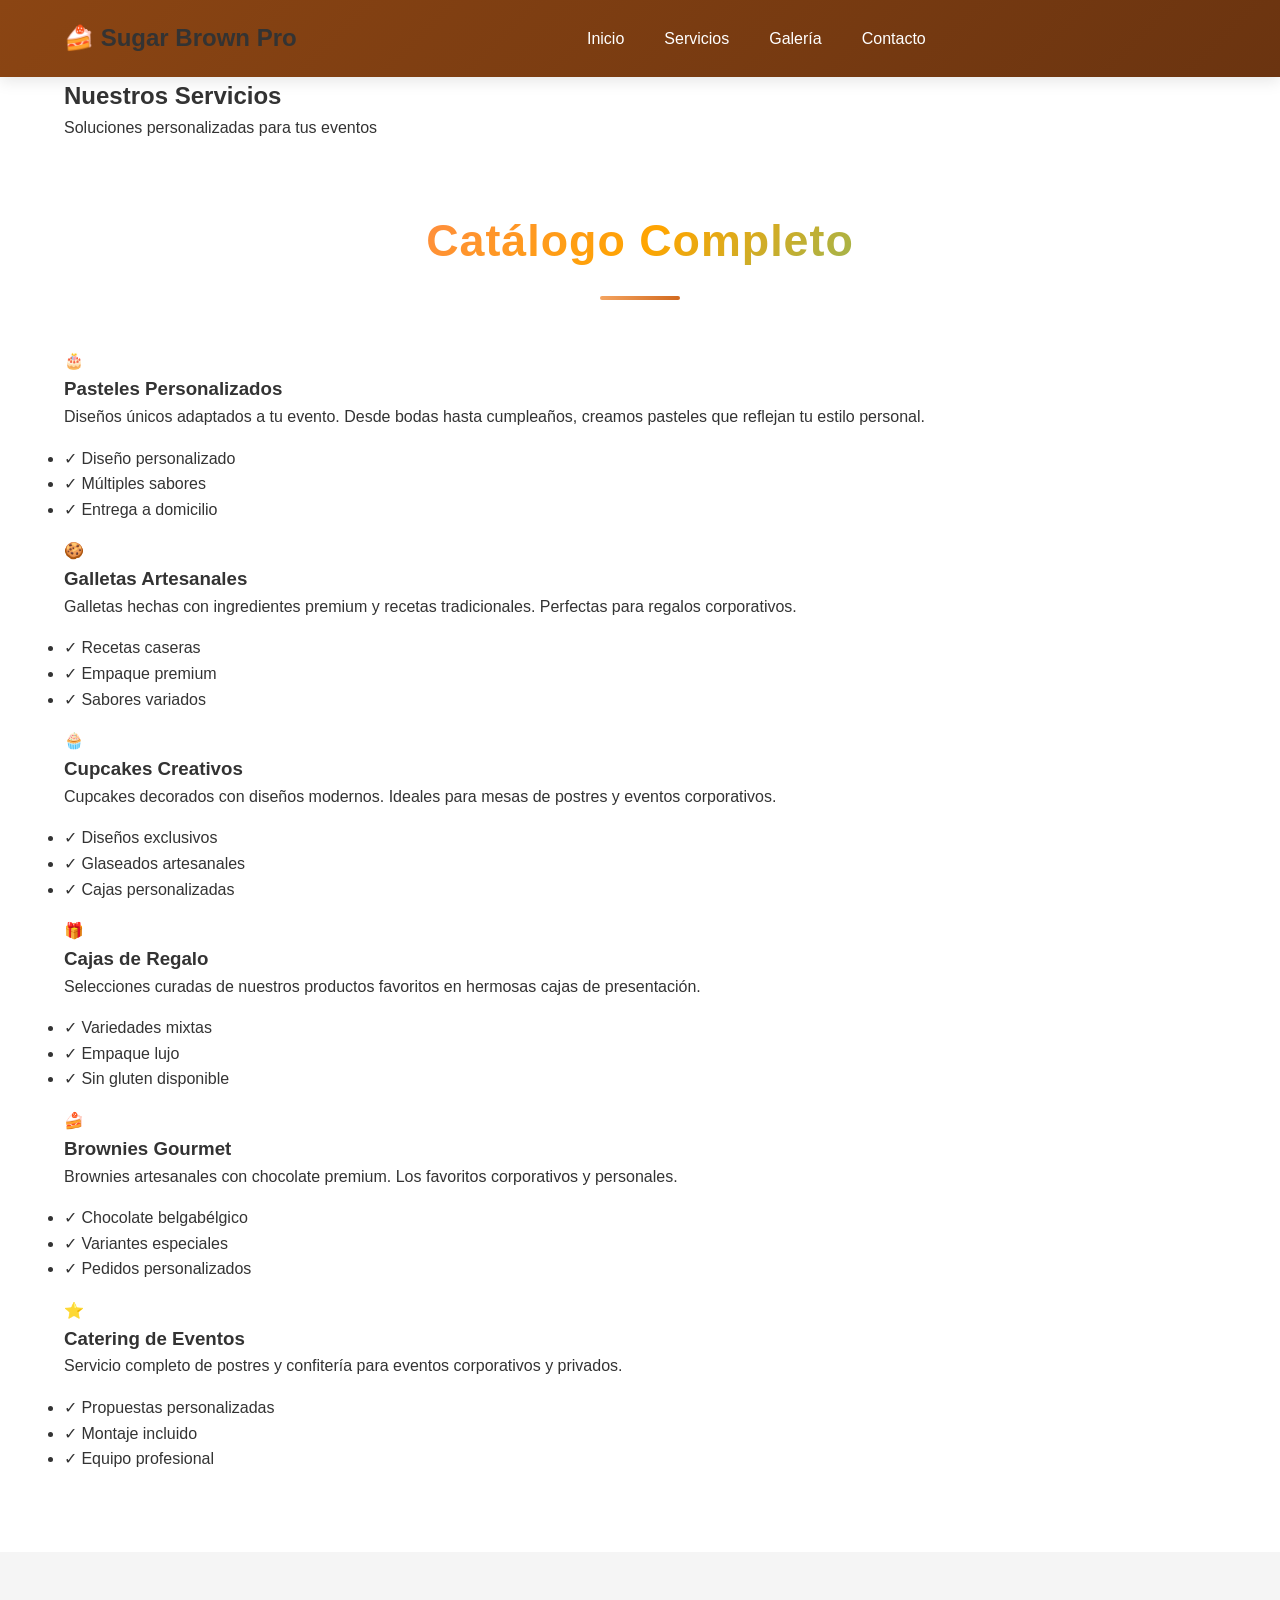
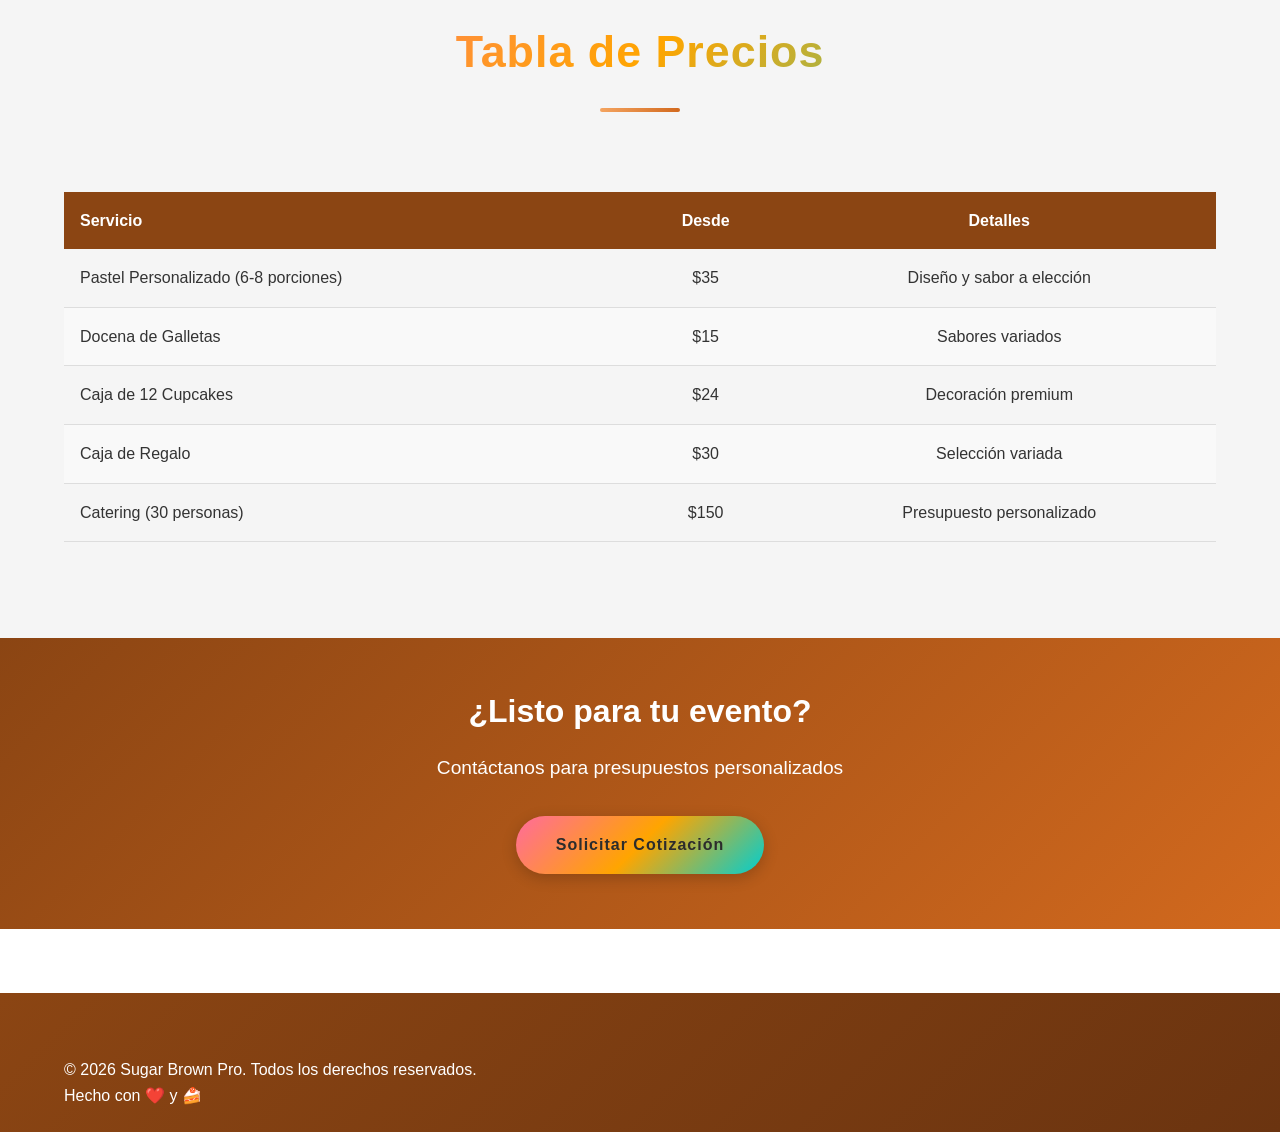
<file: pages/servicios.html>
<!DOCTYPE html>
<html lang="es">
<head>
    <meta charset="UTF-8">
    <meta name="viewport" content="width=device-width, initial-scale=1.0">
    <meta name="description" content="Servicios profesionales de Sugar Brown Pro">
    <title>Nuestros Servicios | Sugar Brown Pro</title>
    <link rel="stylesheet" href="../style.css">
</head>
<body>
    <!-- Navegación -->
    <nav class="navbar">
        <div class="container">
            <div class="navbar-brand">
                <h1 class="logo">🍰 Sugar Brown Pro</h1>
            </div>
            <ul class="navbar-menu">
                <li><a href="../index.html" class="nav-link">Inicio</a></li>
                <li><a href="#servicios" class="nav-link">Servicios</a></li>
                <li><a href="../index.html#galeria" class="nav-link">Galería</a></li>
                <li><a href="../index.html#contacto" class="nav-link">Contacto</a></li>
            </ul>
            <button class="menu-toggle" id="menuToggle">☰</button>
        </div>
    </nav>

    <!-- Hero Section -->
    <header class="hero">
        <div class="container">
            <div class="hero-content">
                <h2 class="hero-title">Nuestros Servicios</h2>
                <p class="hero-subtitle">Soluciones personalizadas para tus eventos</p>
            </div>
        </div>
    </header>

    <!-- Servicios Detallados -->
    <section id="servicios" class="servicios">
        <div class="container">
            <h2 class="section-title">Catálogo Completo</h2>
            
            <div class="servicios-grid">
                <div class="servicio-card">
                    <div class="servicio-icon">🎂</div>
                    <h3>Pasteles Personalizados</h3>
                    <p>Diseños únicos adaptados a tu evento. Desde bodas hasta cumpleaños, creamos pasteles que reflejan tu estilo personal.</p>
                    <ul style="text-align: left; margin: 1rem 0;">
                        <li>✓ Diseño personalizado</li>
                        <li>✓ Múltiples sabores</li>
                        <li>✓ Entrega a domicilio</li>
                    </ul>
                </div>

                <div class="servicio-card">
                    <div class="servicio-icon">🍪</div>
                    <h3>Galletas Artesanales</h3>
                    <p>Galletas hechas con ingredientes premium y recetas tradicionales. Perfectas para regalos corporativos.</p>
                    <ul style="text-align: left; margin: 1rem 0;">
                        <li>✓ Recetas caseras</li>
                        <li>✓ Empaque premium</li>
                        <li>✓ Sabores variados</li>
                    </ul>
                </div>

                <div class="servicio-card">
                    <div class="servicio-icon">🧁</div>
                    <h3>Cupcakes Creativos</h3>
                    <p>Cupcakes decorados con diseños modernos. Ideales para mesas de postres y eventos corporativos.</p>
                    <ul style="text-align: left; margin: 1rem 0;">
                        <li>✓ Diseños exclusivos</li>
                        <li>✓ Glaseados artesanales</li>
                        <li>✓ Cajas personalizadas</li>
                    </ul>
                </div>

                <div class="servicio-card">
                    <div class="servicio-icon">🎁</div>
                    <h3>Cajas de Regalo</h3>
                    <p>Selecciones curadas de nuestros productos favoritos en hermosas cajas de presentación.</p>
                    <ul style="text-align: left; margin: 1rem 0;">
                        <li>✓ Variedades mixtas</li>
                        <li>✓ Empaque lujo</li>
                        <li>✓ Sin gluten disponible</li>
                    </ul>
                </div>

                <div class="servicio-card">
                    <div class="servicio-icon">🍰</div>
                    <h3>Brownies Gourmet</h3>
                    <p>Brownies artesanales con chocolate premium. Los favoritos corporativos y personales.</p>
                    <ul style="text-align: left; margin: 1rem 0;">
                        <li>✓ Chocolate belgabélgico</li>
                        <li>✓ Variantes especiales</li>
                        <li>✓ Pedidos personalizados</li>
                    </ul>
                </div>

                <div class="servicio-card">
                    <div class="servicio-icon">⭐</div>
                    <h3>Catering de Eventos</h3>
                    <p>Servicio completo de postres y confitería para eventos corporativos y privados.</p>
                    <ul style="text-align: left; margin: 1rem 0;">
                        <li>✓ Propuestas personalizadas</li>
                        <li>✓ Montaje incluido</li>
                        <li>✓ Equipo profesional</li>
                    </ul>
                </div>
            </div>
        </div>
    </section>

    <!-- Precios -->
    <section class="precios">
        <div class="container">
            <h2 class="section-title">Tabla de Precios</h2>
            <div style="overflow-x: auto;">
                <table style="width: 100%; border-collapse: collapse; margin: 2rem 0;">
                    <thead>
                        <tr style="background-color: #8B4513; color: white;">
                            <th style="padding: 1rem; text-align: left;">Servicio</th>
                            <th style="padding: 1rem; text-align: center;">Desde</th>
                            <th style="padding: 1rem; text-align: center;">Detalles</th>
                        </tr>
                    </thead>
                    <tbody>
                        <tr style="border-bottom: 1px solid #ddd;">
                            <td style="padding: 1rem;">Pastel Personalizado (6-8 porciones)</td>
                            <td style="padding: 1rem; text-align: center;">$35</td>
                            <td style="padding: 1rem; text-align: center;">Diseño y sabor a elección</td>
                        </tr>
                        <tr style="border-bottom: 1px solid #ddd; background-color: #f9f9f9;">
                            <td style="padding: 1rem;">Docena de Galletas</td>
                            <td style="padding: 1rem; text-align: center;">$15</td>
                            <td style="padding: 1rem; text-align: center;">Sabores variados</td>
                        </tr>
                        <tr style="border-bottom: 1px solid #ddd;">
                            <td style="padding: 1rem;">Caja de 12 Cupcakes</td>
                            <td style="padding: 1rem; text-align: center;">$24</td>
                            <td style="padding: 1rem; text-align: center;">Decoración premium</td>
                        </tr>
                        <tr style="border-bottom: 1px solid #ddd; background-color: #f9f9f9;">
                            <td style="padding: 1rem;">Caja de Regalo</td>
                            <td style="padding: 1rem; text-align: center;">$30</td>
                            <td style="padding: 1rem; text-align: center;">Selección variada</td>
                        </tr>
                        <tr style="border-bottom: 1px solid #ddd;">
                            <td style="padding: 1rem;">Catering (30 personas)</td>
                            <td style="padding: 1rem; text-align: center;">$150</td>
                            <td style="padding: 1rem; text-align: center;">Presupuesto personalizado</td>
                        </tr>
                    </tbody>
                </table>
            </div>
        </div>
    </section>

    <!-- CTA -->
    <section class="cta" style="background: linear-gradient(135deg, #8B4513, #D2691E); color: white; padding: 3rem 0; text-align: center;">
        <div class="container">
            <h2 style="font-size: 2rem; margin-bottom: 1rem;">¿Listo para tu evento?</h2>
            <p style="font-size: 1.2rem; margin-bottom: 2rem;">Contáctanos para presupuestos personalizados</p>
            <a href="../index.html#contacto" class="btn btn-primary" style="background-color: #F4A460; color: #2c2c2c;">Solicitar Cotización</a>
        </div>
    </section>

    <!-- Footer -->
    <footer class="footer">
        <div class="container">
            <p>&copy; 2026 Sugar Brown Pro. Todos los derechos reservados.</p>
            <p>Hecho con ❤️ y 🍰</p>
        </div>
    </footer>

    <script src="../script.js"></script>
</body>
</html>
</file>
<file: style.css>
/* ====================== 
   Variables y Estilos Base
   ====================== */
:root {
    --primary: #8B4513;
    --primary-dark: #6B3410;
    --secondary: #D2691E;
    --accent: #F4A460;
    --dark: #222222;
    --light: #f5f5f5;
    --white: #ffffff;
    --text: #333333;
    --gray: #888888;
    --border-radius: 12px;
    --shadow: 0 4px 15px rgba(0, 0, 0, 0.1);
    --shadow-md: 0 8px 25px rgba(0, 0, 0, 0.15);
    --shadow-lg: 0 12px 40px rgba(0, 0, 0, 0.2);
}

* {
    margin: 0;
    padding: 0;
    box-sizing: border-box;
}

html {
    scroll-behavior: smooth;
}

body {
    font-family: 'Segoe UI', Tahoma, Geneva, Verdana, sans-serif;
    line-height: 1.6;
    color: var(--text);
    background-color: var(--white);
}

/* ====================== 
   Contenedor y Layout
   ====================== */
.container {
    max-width: 1200px;
    margin: 0 auto;
    padding: 0 1.5rem;
}

/* ====================== 
   Navegación
   ====================== */
.navbar {
    background: linear-gradient(135deg, var(--primary) 0%, var(--primary-dark) 100%);
    padding: 1.2rem 0;
    position: sticky;
    top: 0;
    z-index: 100;
    box-shadow: var(--shadow);
}

.navbar .container {
    display: flex;
    justify-content: space-between;
    align-items: center;
}

.navbar-brand {
    display: flex;
    flex-direction: column;
    gap: 0.3rem;
}

.logo-img {
    height: 60px;
    width: auto;
    object-fit: contain;
    transition: transform 0.3s ease;
    filter: drop-shadow(0 2px 4px rgba(0, 0, 0, 0.2));
}

.logo-img:hover {
    transform: scale(1.08);
}

.tagline {
    font-size: 0.8rem;
    color: var(--accent);
    font-style: italic;
}

.navbar-menu {
    display: flex;
    list-style: none;
    gap: 2.5rem;
    flex: 1;
    justify-content: center;
}

.nav-link {
    color: var(--white);
    text-decoration: none;
    font-weight: 500;
    position: relative;
    transition: 0.3s ease;
}

.nav-link::after {
    content: '';
    position: absolute;
    bottom: -5px;
    left: 0;
    width: 0;
    height: 2px;
    background: var(--accent);
    transition: width 0.3s ease;
}

.nav-link:hover::after {
    width: 100%;
}

.menu-toggle {
    display: none;
    background: none;
    border: none;
    color: var(--white);
    font-size: 1.5rem;
    cursor: pointer;
}

/* ====================== 
   Carrito de Compras
   ====================== */
.carrito-btn {
    background: linear-gradient(135deg, #FF6B9D 0%, #FFA500 100%);
    color: white;
    border: none;
    padding: 0.6rem 1rem;
    border-radius: 50px;
    cursor: pointer;
    font-weight: 600;
    font-size: 1rem;
    transition: all 0.3s ease;
    box-shadow: 0 2px 8px rgba(255, 107, 157, 0.3);
    display: flex;
    align-items: center;
    gap: 0.5rem;
}

.carrito-btn:hover {
    transform: scale(1.08);
    box-shadow: 0 4px 15px rgba(255, 107, 157, 0.5);
}

#cartCount {
    background: rgba(0, 0, 0, 0.3);
    padding: 0.2rem 0.6rem;
    border-radius: 20px;
    font-weight: 700;
}

/* Cart Modal */
.cart-modal {
    display: none;
    position: fixed;
    z-index: 1000;
    left: 0;
    top: 0;
    width: 100%;
    height: 100%;
    background: rgba(0, 0, 0, 0.7);
    animation: fadeIn 0.3s ease-out;
}

.cart-modal.activo {
    display: flex;
    align-items: center;
    justify-content: center;
}

.cart-modal-content {
    background: white;
    width: 90%;
    max-width: 600px;
    border-radius: var(--border-radius);
    box-shadow: var(--shadow-lg);
    max-height: 85vh;
    overflow-y: auto;
    animation: slideUp 0.3s ease-out;
    display: flex;
    flex-direction: column;
}

.cart-modal-header {
    display: flex;
    justify-content: space-between;
    align-items: center;
    padding: 1.5rem;
    border-bottom: 2px solid var(--light);
    background: linear-gradient(135deg, #FF6B9D 0%, #FFA500 100%);
    color: white;
}

.cart-modal-header h2 {
    margin: 0;
    font-size: 1.5rem;
}

.cart-close {
    background: none;
    border: none;
    font-size: 2rem;
    color: white;
    cursor: pointer;
    transition: transform 0.2s ease;
}

.cart-close:hover {
    transform: scale(1.2);
}

.cart-modal-body {
    flex: 1;
    padding: 1.5rem;
    overflow-y: auto;
}

.cart-empty {
    text-align: center;
    color: var(--gray);
    padding: 2rem;
    font-size: 1.1rem;
}

.cart-item {
    display: flex;
    justify-content: space-between;
    align-items: center;
    padding: 1rem;
    border-bottom: 1px solid var(--light);
    background: #f9f9f9;
    margin-bottom: 0.5rem;
    border-radius: 8px;
}

.cart-item-info {
    flex: 1;
}

.cart-item-name {
    font-weight: 600;
    color: var(--primary);
    margin-bottom: 0.3rem;
}

.cart-item-qty {
    color: var(--gray);
    font-size: 0.9rem;
}

.cart-item-price {
    font-weight: 700;
    color: #FF6B9D;
    min-width: 80px;
    text-align: right;
    margin-right: 1rem;
}

.cart-item-remove {
    background: #E74C3C;
    color: white;
    border: none;
    padding: 0.5rem 1rem;
    border-radius: 5px;
    cursor: pointer;
    font-weight: 600;
    transition: all 0.3s ease;
}

.cart-item-remove:hover {
    background: #C0392B;
    transform: scale(0.95);
}

.cart-modal-footer {
    padding: 1.5rem;
    border-top: 2px solid var(--light);
    background: var(--light);
}

.cart-total {
    display: flex;
    justify-content: space-between;
    font-size: 1.3rem;
    font-weight: 700;
    margin-bottom: 1rem;
    color: var(--primary);
}

#checkoutBtn {
    background: linear-gradient(135deg, #FF6B9D 0%, #FFA500 100%) !important;
}

#cartClearBtn {
    background: #ccc !important;
    color: #333 !important;
}

/* Hero Section
.hero {
    background: #1a0f0a;
    color: var(--white);
    min-height: 700px;
    display: flex;
    align-items: center;
    justify-content: center;
    text-align: center;
    position: relative;
    overflow: hidden;
}

.hero::before {
    content: '';
    position: absolute;
    top: 0;
    left: 0;
    right: 0;
    bottom: 0;
    background: 
        url('data:image/svg+xml,<svg xmlns="http://www.w3.org/2000/svg" viewBox="0 0 1200 700"><defs><linearGradient id="grad" x1="0%" y1="0%" x2="100%" y2="100%"><stop offset="0%" style="stop-color:%23FF6B9D;stop-opacity:0.15" /><stop offset="50%" style="stop-color:%23FFA500;stop-opacity:0.1" /><stop offset="100%" style="stop-color:%2300CED1;stop-opacity:0.15" /></linearGradient></defs><rect width="1200" height="700" fill="url(%23grad)"/><circle cx="150" cy="200" r="200" fill="%23FF6B9D" opacity="0.08"/><circle cx="900" cy="400" r="250" fill="%2300CED1" opacity="0.08"/><circle cx="600" cy="100" r="180" fill="%23FFA500" opacity="0.06"/></svg>'),
        linear-gradient(135deg, rgba(255, 107, 157, 0.4) 0%, rgba(255, 165, 0, 0.3) 50%, rgba(0, 206, 209, 0.4) 100%);
    background-size: cover, cover;
    background-position: center, center;
    background-attachment: fixed;
    z-index: 0;
    animation: bgShift 15s ease-in-out infinite;
}

@keyframes bgShift {
    0%, 100% { background-position: center, center; }
    50% { background-position: calc(center + 20px), center; }
}

.hero::after {
    content: '';
    position: absolute;
    top: 0;
    left: 0;
    right: 0;
    bottom: 0;
    background: rgba(26, 15, 10, 0.35);
    z-index: 1;
}

.hero-content {
    position: relative;
    z-index: 2;
    animation: fadeInUp 1.2s ease-out;
    max-width: 800px;
}

.hero-title {
    font-size: 5.5rem;
    font-weight: 900;
    margin-bottom: 1rem;
    background: linear-gradient(135deg, #FF6B9D 0%, #FFA500 50%, #00CED1 100%);
    -webkit-background-clip: text;
    -webkit-text-fill-color: transparent;
    background-clip: text;
    text-shadow: none;
    animation: titlePulse 2.5s ease-in-out infinite, titleGlow 3s ease-in-out infinite;
    letter-spacing: 2px;
    text-transform: uppercase;
    filter: drop-shadow(0 0 20px rgba(255, 107, 157, 0.4));
}

@keyframes titlePulse {
    0%, 100% { transform: scale(1); }
    50% { transform: scale(1.05); }
}

@keyframes titleGlow {
    0%, 100% { filter: drop-shadow(0 0 20px rgba(255, 107, 157, 0.4)); }
    50% { filter: drop-shadow(0 0 40px rgba(255, 165, 0, 0.6)); }
}

.hero-subtitle {
    font-size: 2.2rem;
    margin-bottom: 1rem;
    color: #FFD700;
    font-weight: 700;
    text-shadow: 0 0 20px rgba(255, 215, 0, 0.5);
    animation: subtitleBounce 2s ease-in-out infinite;
    letter-spacing: 1px;
}

@keyframes subtitleBounce {
    0%, 100% { transform: translateY(0); }
    50% { transform: translateY(-10px); }
}

.hero-description {
    font-size: 1.5rem;
    margin-bottom: 2.5rem;
    opacity: 1;
    color: #fff;
    font-weight: 500;
    animation: fadeInRight 1.2s ease-out 0.3s both, descriptionShine 3s ease-in-out infinite 0.5s;
    text-shadow: 0 0 15px rgba(0, 206, 209, 0.5);
}

@keyframes fadeInRight {
    from {
        opacity: 0;
        transform: translateX(50px);
    }
    to {
        opacity: 1;
        transform: translateX(0);
    }
}

@keyframes descriptionShine {
    0%, 100% { text-shadow: 0 0 15px rgba(0, 206, 209, 0.5); }
    50% { text-shadow: 0 0 30px rgba(255, 165, 0, 0.7); }
}

/* ====================== 
   Hero Background Slider
   ====================== */
.hero-bg-slider {
    position: absolute;
    top: 0;
    left: 0;
    width: 100%;
    height: 100%;
    z-index: 0;
    overflow: hidden;
}

.hero-slide {
    position: absolute;
    top: 0;
    left: 0;
    width: 100%;
    height: 100%;
    opacity: 0;
    animation: slideShow 12s infinite;
    background-size: cover;
    background-position: center;
}

.hero-slide:nth-child(1) {
    animation-delay: 0s;
}

.hero-slide:nth-child(2) {
    animation-delay: 4s;
}

.hero-slide:nth-child(3) {
    animation-delay: 8s;
}

@keyframes slideShow {
    0% { opacity: 0; }
    10% { opacity: 1; }
    33% { opacity: 1; }
    43% { opacity: 0; }
    100% { opacity: 0; }
}

/* ====================== 
   Botones
   ====================== */
.btn {
    padding: 1rem 2.5rem;
    border: none;
    border-radius: 50px;
    font-size: 1rem;
    cursor: pointer;
    font-weight: 600;
    display: inline-block;
    text-decoration: none;
    transition: all 0.3s ease;
    box-shadow: 0 4px 15px rgba(0, 0, 0, 0.2);
}

.btn-primary {
    background: linear-gradient(135deg, #FF6B9D 0%, #FFA500 50%, #00CED1 100%);
    color: white;
    font-weight: 700;
    letter-spacing: 1px;
    animation: btnGlow 2s ease-in-out infinite;
    position: relative;
    overflow: hidden;
}

.btn-primary::before {
    content: '';
    position: absolute;
    top: 0;
    left: -100%;
    width: 100%;
    height: 100%;
    background: linear-gradient(90deg, transparent, rgba(255, 255, 255, 0.3), transparent);
    transition: left 0.5s;
}

.btn-primary:hover::before {
    left: 100%;
}

.btn-primary:hover {
    transform: translateY(-5px) scale(1.05);
    box-shadow: 0 10px 35px rgba(255, 107, 157, 0.4), 0 0 20px rgba(255, 165, 0, 0.3);
}

@keyframes btnGlow {
    0%, 100% { box-shadow: 0 4px 15px rgba(255, 107, 157, 0.3); }
    50% { box-shadow: 0 4px 25px rgba(255, 165, 0, 0.5), 0 0 15px rgba(0, 206, 209, 0.3); }
}

.btn-whatsapp {
    background: #25D366;
    color: white;
    margin-top: 1.5rem;
}

.btn-whatsapp:hover {
    background: #20BA5C;
    transform: translateY(-3px);
}

/* ====================== 
   Secciones
   ====================== */
section {
    padding: 4rem 0;
}

section:nth-child(even) {
    background-color: var(--light);
}

.section-title {
    font-size: 2.8rem;
    text-align: center;
    margin-bottom: 3rem;
    background: linear-gradient(135deg, #FF6B9D 0%, #FFA500 50%, #00CED1 100%);
    -webkit-background-clip: text;
    -webkit-text-fill-color: transparent;
    background-clip: text;
    position: relative;
    padding-bottom: 1.5rem;
    font-weight: 900;
    letter-spacing: 1px;
    animation: titleShine 3s ease-in-out infinite;
}

@keyframes titleShine {
    0%, 100% { filter: brightness(1) drop-shadow(0 0 10px rgba(255, 107, 157, 0.3)); }
    50% { filter: brightness(1.2) drop-shadow(0 0 20px rgba(255, 165, 0, 0.5)); }
}

.section-title::after {
    content: '';
    position: absolute;
    bottom: 0;
    left: 50%;
    transform: translateX(-50%);
    width: 80px;
    height: 4px;
    background: linear-gradient(90deg, var(--accent) 0%, var(--secondary) 100%);
    border-radius: 2px;
}

/* ====================== 
   Sección Carta
   ====================== */
.carta-section {
    background: linear-gradient(135deg, rgba(139, 69, 19, 0.08) 0%, rgba(210, 105, 30, 0.08) 100%);
    padding: 4rem 0;
}

.carta-grid {
    display: grid;
    grid-template-columns: repeat(auto-fit, minmax(280px, 1fr));
    gap: 2rem;
}

.carta-item {
    background: var(--white);
    border-radius: var(--border-radius);
    overflow: hidden;
    box-shadow: var(--shadow);
    transition: all 0.3s ease;
    cursor: pointer;
}

.carta-item:hover {
    transform: translateY(-10px);
    box-shadow: var(--shadow-lg);
}

.carta-item img {
    width: 100%;
    height: 300px;
    object-fit: cover;
    transition: transform 0.3s ease;
}

.carta-item:hover img {
    transform: scale(1.05);
}

.carta-item h3 {
    padding: 1.5rem;
    text-align: center;
    color: var(--primary);
    font-size: 1.3rem;
    font-weight: 600;
}

/* ====================== 
   Sección de Tortas
   ====================== */
.tortas-section {
    padding: 4rem 0;
    background: linear-gradient(135deg, rgba(139, 69, 19, 0.05) 0%, rgba(255, 107, 157, 0.05) 100%);
}

.section-subtitle {
    text-align: center;
    font-size: 1.1rem;
    color: var(--gray);
    margin-bottom: 2.5rem;
    font-weight: 500;
}

.torta-nota {
    background: linear-gradient(135deg, #FF6B9D 0%, #FFA500 100%);
    color: white;
    padding: 2rem;
    border-radius: var(--border-radius);
    text-align: center;
    margin-top: 2rem;
    box-shadow: var(--shadow-md);
}

.torta-nota p {
    margin: 0;
    font-size: 1.05rem;
    line-height: 1.8;
}

.torta-nota a {
    color: white;
    text-decoration: none;
    font-weight: 700;
    border-bottom: 2px solid white;
    transition: all 0.3s ease;
}

.torta-nota a:hover {
    opacity: 0.9;
}

/* ====================== 
   Menú de Productos
   ====================== */
.menu-section {
    padding: 4rem 0;
}

/* Filtros */
.filtros {
    display: flex;
    flex-wrap: wrap;
    gap: 1rem;
    justify-content: center;
    margin-bottom: 3rem;
}

.filtro-btn {
    padding: 0.8rem 2rem;
    border: 2px solid var(--primary);
    background-color: transparent;
    color: var(--primary);
    border-radius: 50px;
    font-size: 0.95rem;
    font-weight: 600;
    cursor: pointer;
    transition: all 0.3s ease;
}

.filtro-btn:hover {
    background-color: var(--primary);
    color: var(--white);
    transform: translateY(-3px);
}

.filtro-btn.active {
    background: linear-gradient(135deg, var(--primary) 0%, var(--primary-dark) 100%);
    color: var(--white);
    border-color: var(--primary);
}

/* Grid de Productos */
.productos-grid {
    display: grid;
    grid-template-columns: repeat(auto-fill, minmax(280px, 1fr));
    gap: 2rem;
    margin-bottom: 2rem;
}

/* Tarjeta de Producto */
.producto {
    background-color: var(--white);
    border-radius: var(--border-radius);
    overflow: hidden;
    box-shadow: var(--shadow);
    transition: all 0.3s ease;
    display: flex;
    flex-direction: column;
    height: 100%;
}

.producto:hover {
    transform: translateY(-10px);
    box-shadow: var(--shadow-lg);
}

.producto-img {
    position: relative;
    overflow: hidden;
    height: 250px;
    display: flex;
    align-items: center;
    justify-content: center;
}

.producto-img img {
    width: 100%;
    height: 100%;
    object-fit: cover;
    transition: transform 0.4s ease;
}

.producto:hover .producto-img img {
    transform: scale(1.1);
}

.categoria-badge {
    position: absolute;
    top: 12px;
    right: 12px;
    background: linear-gradient(135deg, var(--accent) 0%, var(--secondary) 100%);
    color: var(--dark);
    padding: 0.5rem 1rem;
    border-radius: 50px;
    font-size: 0.75rem;
    font-weight: 700;
    text-transform: uppercase;
    box-shadow: var(--shadow);
}

.producto-info {
    padding: 1.5rem;
    flex-grow: 1;
    display: flex;
    flex-direction: column;
}

.producto-info h3 {
    color: var(--primary);
    font-size: 1.2rem;
    margin-bottom: 0.8rem;
    font-weight: 600;
}

.descripcion {
    color: var(--gray);
    font-size: 0.9rem;
    margin-bottom: 1.2rem;
    flex-grow: 1;
    line-height: 1.5;
}

.producto-gallery {
    display: flex;
    gap: 0.4rem;
    margin-bottom: 0.8rem;
    flex-wrap: wrap;
}

.producto-gallery img {
    width: 45px;
    height: 45px;
    object-fit: cover;
    border-radius: 8px;
    border: 1px solid var(--light);
    cursor: pointer;
    transition: transform 0.2s ease, box-shadow 0.2s ease;
}

.producto-gallery img:hover {
    transform: scale(1.05);
    box-shadow: var(--shadow);
}

.precio {
    font-size: 1.6rem;
    color: var(--secondary);
    font-weight: bold;
    margin-top: auto;
    padding-top: 1rem;
    border-top: 2px solid var(--light);
}

.instagram-link {
    color: #C13584;
    text-decoration: none;
    font-weight: 700;
}

.instagram-link:hover {
    text-decoration: underline;
}

/* ====================== 
   Sección Ubicación
   ====================== */
.ubicacion-section {
    padding: 4rem 0;
    background: var(--light);
}

.ubicacion-content {
    display: grid;
    grid-template-columns: 1fr 1fr;
    gap: 3rem;
    align-items: center;
}

.ubicacion-info {
    background: var(--white);
    padding: 2.5rem;
    border-radius: var(--border-radius);
    box-shadow: var(--shadow);
}

.ubicacion-info h3 {
    color: var(--primary);
    font-size: 1.4rem;
    margin-bottom: 1rem;
    font-weight: 600;
}

.ubicacion-info p {
    color: var(--text);
    font-size: 1rem;
    margin-bottom: 0.8rem;
    line-height: 1.8;
}

.ubicacion-info a {
    color: var(--primary);
    text-decoration: none;
    font-weight: 600;
    transition: color 0.3s ease;
}

.ubicacion-info a:hover {
    color: var(--secondary);
}

.ubicacion-map {
    border-radius: var(--border-radius);
    overflow: hidden;
    box-shadow: var(--shadow);
}

/* ====================== 
   Sección Contacto
   ====================== */
.contacto-section {
    padding: 4rem 0;
}

.contacto-form {
    max-width: 600px;
    margin: 0 auto;
    background: var(--white);
    padding: 3rem;
    border-radius: var(--border-radius);
    box-shadow: var(--shadow-md);
}

.form-group {
    margin-bottom: 1.5rem;
}

.form-group input,
.form-group textarea {
    width: 100%;
    padding: 1rem;
    border: 2px solid #ddd;
    border-radius: var(--border-radius);
    font-family: inherit;
    font-size: 1rem;
    transition: all 0.3s ease;
}

.form-group input:focus,
.form-group textarea:focus {
    outline: none;
    border-color: var(--primary);
    box-shadow: 0 0 0 3px rgba(139, 69, 19, 0.1);
}
    border-color: var(--primary);
    box-shadow: 0 0 0 3px rgba(139, 69, 19, 0.1);
}

/* ====================== 
   Modal para Cartas
   ====================== */
.carta-item {
    cursor: pointer;
    transition: transform 0.2s ease;
}

.carta-item:hover {
    transform: scale(1.03);
}

.modal-carta {
    display: none;
    position: fixed;
    z-index: 1100;
    left: 0;
    top: 0;
    width: 100%;
    height: 100%;
    background-color: rgba(0, 0, 0, 0.88);
    animation: fadeIn 0.3s ease-out;
}

.modal-carta.activo {
    display: flex;
    align-items: center;
    justify-content: center;
    padding: 1rem;
}

.modal-contenido-carta {
    position: relative;
    width: 95%;
    max-width: 920px;
    max-height: 92vh;
    background: white;
    border-radius: 12px;
    overflow: hidden;
    box-shadow: 0 10px 40px rgba(0, 0, 0, 0.35);
    animation: slideUp 0.3s ease-out;
    display: flex;
    align-items: center;
    justify-content: center;
}

.modal-img-carta {
    display: block;
    width: auto;
    max-width: 100%;
    max-height: 85vh;
    object-fit: contain;
}

@media (max-width: 768px) {
    .modal-contenido-carta {
        width: 100%;
        max-width: 100%;
        max-height: 95vh;
        border-radius: 10px;
    }

    .modal-img-carta {
        max-height: 90vh;
    }
}

.modal-cerrar {
    position: absolute;
    top: 15px;
    right: 20px;
    background: rgba(255, 255, 255, 0.9);
    border: none;
    font-size: 2rem;
    cursor: pointer;
    width: 40px;
    height: 40px;
    border-radius: 50%;
    display: flex;
    align-items: center;
    justify-content: center;
    transition: all 0.3s ease;
    color: #333;
    box-shadow: 0 2px 8px rgba(0, 0, 0, 0.2);
}

.modal-cerrar:hover {
    background: white;
    transform: scale(1.1);
}

.ver-mas {
    position: absolute;
    bottom: 20px;
    left: 50%;
    transform: translateX(-50%);
    background: rgba(255, 255, 255, 0.95);
    color: var(--primary);
    padding: 0.7rem 1.5rem;
    border-radius: 50px;
    font-weight: 600;
    font-size: 0.9rem;
    opacity: 0;
    transition: all 0.3s ease;
}

.carta-item:hover .ver-mas {
    opacity: 1;
    bottom: 25px;
}

@keyframes slideUp {
    from {
        transform: translateY(50px);
        opacity: 0;
    }
    to {
        transform: translateY(0);
        opacity: 1;
    }
}

/* ====================== 
   Newsletter Section
   ====================== */
.newsletter-section {
    background: linear-gradient(135deg, var(--primary) 0%, var(--secondary) 100%);
    color: var(--white);
    padding: 3rem 0;
    text-align: center;
}

.newsletter-section h2 {
    font-size: 2rem;
    margin-bottom: 0.5rem;
}

.newsletter-section p {
    font-size: 1.1rem;
    margin-bottom: 2rem;
    opacity: 0.95;
}

.newsletter-form {
    display: flex;
    gap: 0.5rem;
    max-width: 500px;
    margin: 0 auto;
    flex-wrap: wrap;
    justify-content: center;
}

.newsletter-form input {
    flex: 1;
    min-width: 250px;
    padding: 0.8rem 1rem;
    border: none;
    border-radius: var(--border-radius);
    font-size: 1rem;
}

.newsletter-form .btn {
    white-space: nowrap;
}

/* ====================== 
   Tres Columnas Section
   ====================== */
.tres-columnas {
    background: #f9f9f9;
    padding: 4rem 0;
}

.columnas-grid {
    display: grid;
    grid-template-columns: repeat(auto-fit, minmax(280px, 1fr));
    gap: 2.5rem;
    margin-top: 2rem;
}

.columna-item {
    background: white;
    padding: 2rem;
    border-radius: var(--border-radius);
    box-shadow: var(--shadow);
    transition: all 0.3s ease;
}

.columna-item:hover {
    transform: translateY(-5px);
    box-shadow: var(--shadow-md);
}

.columna-item h3 {
    color: var(--primary);
    font-size: 1.4rem;
    margin-bottom: 1.5rem;
    display: flex;
    align-items: center;
    gap: 0.5rem;
}

.columna-item ul {
    list-style: none;
}

.columna-item li {
    margin-bottom: 1rem;
    line-height: 1.8;
    color: var(--text);
}

.columna-item a {
    color: var(--primary);
    text-decoration: none;
    font-weight: 500;
    transition: color 0.3s ease;
}

.columna-item a:hover {
    color: var(--secondary);
}

/* ====================== 
   Empresa Section
   ====================== */
.empresa-section {
    background: linear-gradient(135deg, rgba(139, 69, 19, 0.05) 0%, rgba(210, 105, 30, 0.05) 100%);
    padding: 4rem 0;
}

.empresa-content {
    display: grid;
    grid-template-columns: 1fr 1fr;
    gap: 3rem;
    align-items: center;
}

.empresa-info h2 {
    font-size: 2rem;
    color: var(--primary);
    margin-bottom: 0.5rem;
}

.empresa-info p {
    font-size: 1.05rem;
    margin-bottom: 1rem;
    line-height: 1.8;
    color: var(--text);
}

.empresa-info p strong {
    color: var(--secondary);
}

.empresa-stats {
    display: grid;
    grid-template-columns: repeat(3, 1fr);
    gap: 2rem;
}

.stat {
    text-align: center;
    background: white;
    padding: 2rem;
    border-radius: var(--border-radius);
    box-shadow: var(--shadow);
    transition: all 0.3s ease;
}

.stat:hover {
    transform: translateY(-5px);
    box-shadow: var(--shadow-md);
}

.stat h4 {
    font-size: 2.5rem;
    color: var(--primary);
    margin-bottom: 0.5rem;
}

.stat p {
    color: var(--gray);
    font-weight: 600;
}

/* ====================== 
   Responsive - Tablet
   ====================== */
@media (max-width: 768px) {
    .empresa-content {
        grid-template-columns: 1fr;
    }

    .empresa-stats {
        grid-template-columns: 1fr;
    }

    .newsletter-form {
        flex-direction: column;
    }

    .newsletter-form input {
        min-width: 100%;
    }

    .precios-grid {
        grid-template-columns: 1fr;
        gap: 1.5rem;
    }

    .tortas-imagen {
        max-height: 300px;
    }
}

/* ====================== 
   Responsive - Mobile
   ====================== */
@media (max-width: 480px) {
    .newsletter-section h2 {
        font-size: 1.5rem;
    }

    .columna-item h3 {
        font-size: 1.2rem;
    }

    .empresa-stats {
        gap: 1rem;
    }

    .stat h4 {
        font-size: 2rem;
    }
}

/* ====================== 
   Footer
   ====================== */
.footer {
    background: linear-gradient(135deg, var(--primary) 0%, var(--primary-dark) 100%);
    color: var(--white);
    padding: 4rem 0 1.5rem 0;
    margin-top: 4rem;
}

.footer-content {
    display: grid;
    grid-template-columns: repeat(auto-fit, minmax(280px, 1fr));
    gap: 3rem;
    margin-bottom: 2rem;
}

.footer-section h3,
.footer-section h4 {
    color: var(--accent);
    margin-bottom: 1.5rem;
    font-size: 1.2rem;
    font-weight: 600;
}

.footer-section p {
    margin: 0.8rem 0;
    opacity: 0.95;
    line-height: 1.8;
}

.footer-section a {
    color: var(--white);
    text-decoration: none;
    transition: color 0.3s ease;
    font-weight: 500;
}

.footer-section a:hover {
    color: var(--accent);
}

.footer-bottom {
    text-align: center;
    padding-top: 2rem;
    border-top: 1px solid rgba(255, 255, 255, 0.2);
    color: rgba(255, 255, 255, 0.9);
    font-size: 0.95rem;
}

.footer-bottom p {
    margin: 0.5rem 0;
}

/* ====================== 
   Botón WhatsApp Flotante
   ====================== */
.whatsapp-btn {
    position: fixed;
    bottom: 30px;
    right: 30px;
    width: 60px;
    height: 60px;
    background-color: #25D366;
    border-radius: 50%;
    display: flex;
    align-items: center;
    justify-content: center;
    justify-content: center;
    text-decoration: none;
    box-shadow: 0 6px 20px rgba(37, 211, 102, 0.4);
    transition: all 0.3s ease;
    z-index: 99;
    animation: pulse-whatsapp 2s infinite;
}

.whatsapp-btn:hover {
    transform: scale(1.1);
    box-shadow: 0 8px 30px rgba(37, 211, 102, 0.6);
}

@keyframes pulse-whatsapp {
    0%, 100% {
        transform: scale(1);
    }
    50% {
        transform: scale(1.05);
    }
}

/* ====================== 
   Animaciones
   ====================== */
@keyframes fadeInUp {
    from {
        opacity: 0;
        transform: translateY(30px);
    }
    to {
        opacity: 1;
        transform: translateY(0);
    }
}

@keyframes slideIn {
    from {
        opacity: 0;
        transform: translateX(-30px);
    }
    to {
        opacity: 1;
        transform: translateX(0);
    }
}

/* ====================== 
   Responsive Design
   ====================== */
@media (max-width: 768px) {
    .navbar-menu {
        display: none;
    }

    .menu-toggle {
        display: block;
    }

    .navbar-brand {
        flex-basis: auto;
    }

    .hero-title {
        font-size: 2.5rem;
    }

    .hero-subtitle {
        font-size: 1.3rem;
    }

    .section-title {
        font-size: 2rem;
    }

    .productos-grid {
        grid-template-columns: repeat(auto-fill, minmax(200px, 1fr));
        gap: 1.5rem;
    }

    .filtros {
        gap: 0.8rem;
    }

    .filtro-btn {
        padding: 0.6rem 1.2rem;
        font-size: 0.85rem;
    }

    .ubicacion-content {
        grid-template-columns: 1fr;
    }

    .footer-content {
        grid-template-columns: 1fr;
        gap: 2rem;
    }

    .whatsapp-btn {
        width: 55px;
        height: 55px;
        bottom: 20px;
        right: 20px;
    }
}

@media (max-width: 480px) {
    .container {
        padding: 0 1rem;
    }

    .hero {
        min-height: 400px;
    }

    .hero-title {
        font-size: 2rem;
    }

    .hero-subtitle {
        font-size: 1.1rem;
    }

    .hero-description {
        font-size: 1rem;
    }

    .section-title {
        font-size: 1.7rem;
        margin-bottom: 2rem;
    }

    .btn {
        padding: 0.8rem 2rem;
        font-size: 0.95rem;
    }

    .productos-grid {
        grid-template-columns: 1fr;
        gap: 1.5rem;
    }

    .filtros {
        flex-direction: column;
        gap: 0.8rem;
    }

    .filtro-btn {
        width: 100%;
        padding: 0.8rem 1rem;
    }

    .contacto-form {
        padding: 1.5rem 1rem;
    }

    .form-group input,
    .form-group textarea {
        padding: 0.85rem;
    }

    section {
        padding: 2.5rem 0;
    }

    .navbar-brand {
        gap: 0.2rem;
    }

    .logo-img {
        height: 50px;
    }

    .tagline {
        font-size: 0.7rem;
    }

    .ubicacion-info {
        padding: 1.5rem;
    }

    .whatsapp-btn {
        width: 50px;
        height: 50px;
        bottom: 15px;
        right: 15px;
    }
}

.whatsapp-link:hover {
    background-color: #20ba5a;
    transform: scale(1.05);
    text-decoration: none !important;
}

/* ====================== 
   Botón Flotante WhatsApp
   ====================== */
.whatsapp-btn {
    position: fixed;
    bottom: 30px;
    right: 30px;
    width: 60px;
    height: 60px;
    background-color: #25D366;
    border-radius: 50%;
    display: flex;
    align-items: center;
    justify-content: center;
    text-decoration: none;
    box-shadow: 0 4px 12px rgba(0, 0, 0, 0.3);
    transition: var(--transition);
    z-index: 999;
    animation: pulse 2s infinite;
}

.whatsapp-btn:hover {
    background-color: #20ba5a;
    transform: scale(1.1);
    box-shadow: 0 6px 20px rgba(37, 211, 102, 0.4);
    animation: none;
}

.whatsapp-btn svg {
    width: 28px;
    height: 28px;
}

@keyframes pulse {
    0% {
        box-shadow: 0 4px 12px rgba(0, 0, 0, 0.3);
    }
    50% {
        box-shadow: 0 4px 20px rgba(37, 211, 102, 0.4);
    }
    100% {
        box-shadow: 0 4px 12px rgba(0, 0, 0, 0.3);
    }
}

/* ====================== 
   Animaciones
   ====================== */
@keyframes fadeInUp {
    from {
        opacity: 0;
        transform: translateY(30px);
    }
    to {
        opacity: 1;
        transform: translateY(0);
    }
}

/* ====================== 
   Responsive Design
   ====================== */
@media (max-width: 768px) {
    .navbar-menu {
        display: none;
        position: absolute;
        top: 100%;
        left: 0;
        right: 0;
        flex-direction: column;
        background-color: var(--color-secondary);
        padding: 1rem 0;
        gap: 0;
    }

    .navbar-menu.active {
        display: flex;
    }

    .navbar-menu li {
        text-align: center;
        padding: 1rem 0;
    }

    .menu-toggle {
        display: block;
    }

    .hero-title {
        font-size: 2rem;
    }

    .hero-subtitle {
        font-size: 1.2rem;
    }

    .section-title {
        font-size: 2rem;
    }

    .servicios-grid,
    .galeria-grid {
        grid-template-columns: 1fr;
    }

    .contacto-form {
        padding: 1.5rem;
    }

    .categoria-filtros {
        gap: 0.7rem;
    }

    .categoria-btn {
        padding: 0.5rem 1rem;
        font-size: 0.85rem;
    }

    .productos-grid {
        grid-template-columns: repeat(auto-fill, minmax(200px, 1fr));
        gap: 1.5rem;
    }
}

@media (max-width: 480px) {
    .navbar-brand {
        flex: auto;
    }

    .logo-img {
        height: 45px;
    }

    .hero-title {
        font-size: 1.5rem;
    }

    .hero-subtitle {
        font-size: 1rem;
    }

    .section-title {
        font-size: 1.5rem;
    }

    .btn {
        padding: 0.6rem 1.5rem;
        font-size: 0.9rem;
    }

    .categoria-filtros {
        flex-direction: column;
        gap: 0.5rem;
    }

    .categoria-btn {
        width: 100%;
        padding: 0.6rem 1rem;
    }

    .productos-grid {
        grid-template-columns: 1fr;
        gap: 1.5rem;
    }

    .producto-img-container {
        height: 200px;
    }

    .footer-content {
        grid-template-columns: 1fr;
    }

    .whatsapp-btn {
        bottom: 20px;
        right: 20px;
        width: 50px;
        height: 50px;
    }

    .whatsapp-btn svg {
        width: 24px;
        height: 24px;
    }

    .form-info {
        font-size: 0.9rem;
    }
}
</file>
